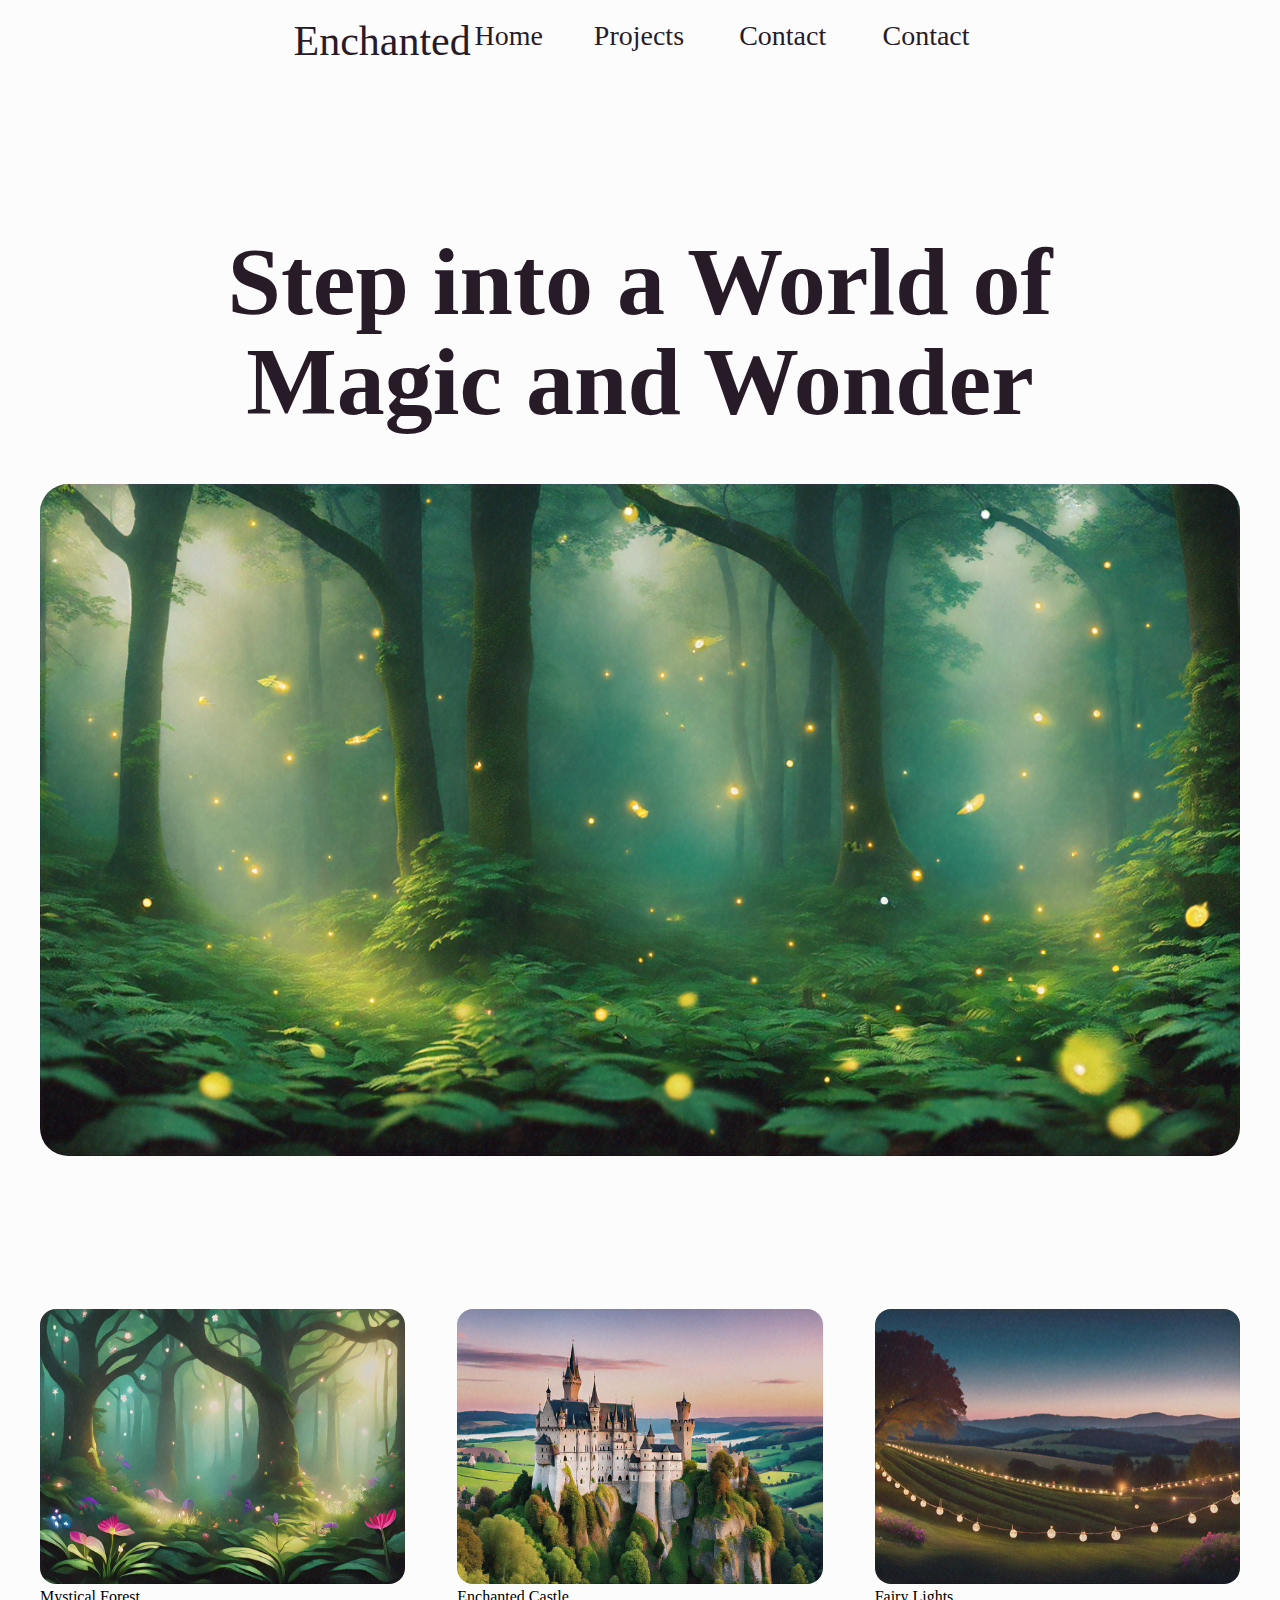
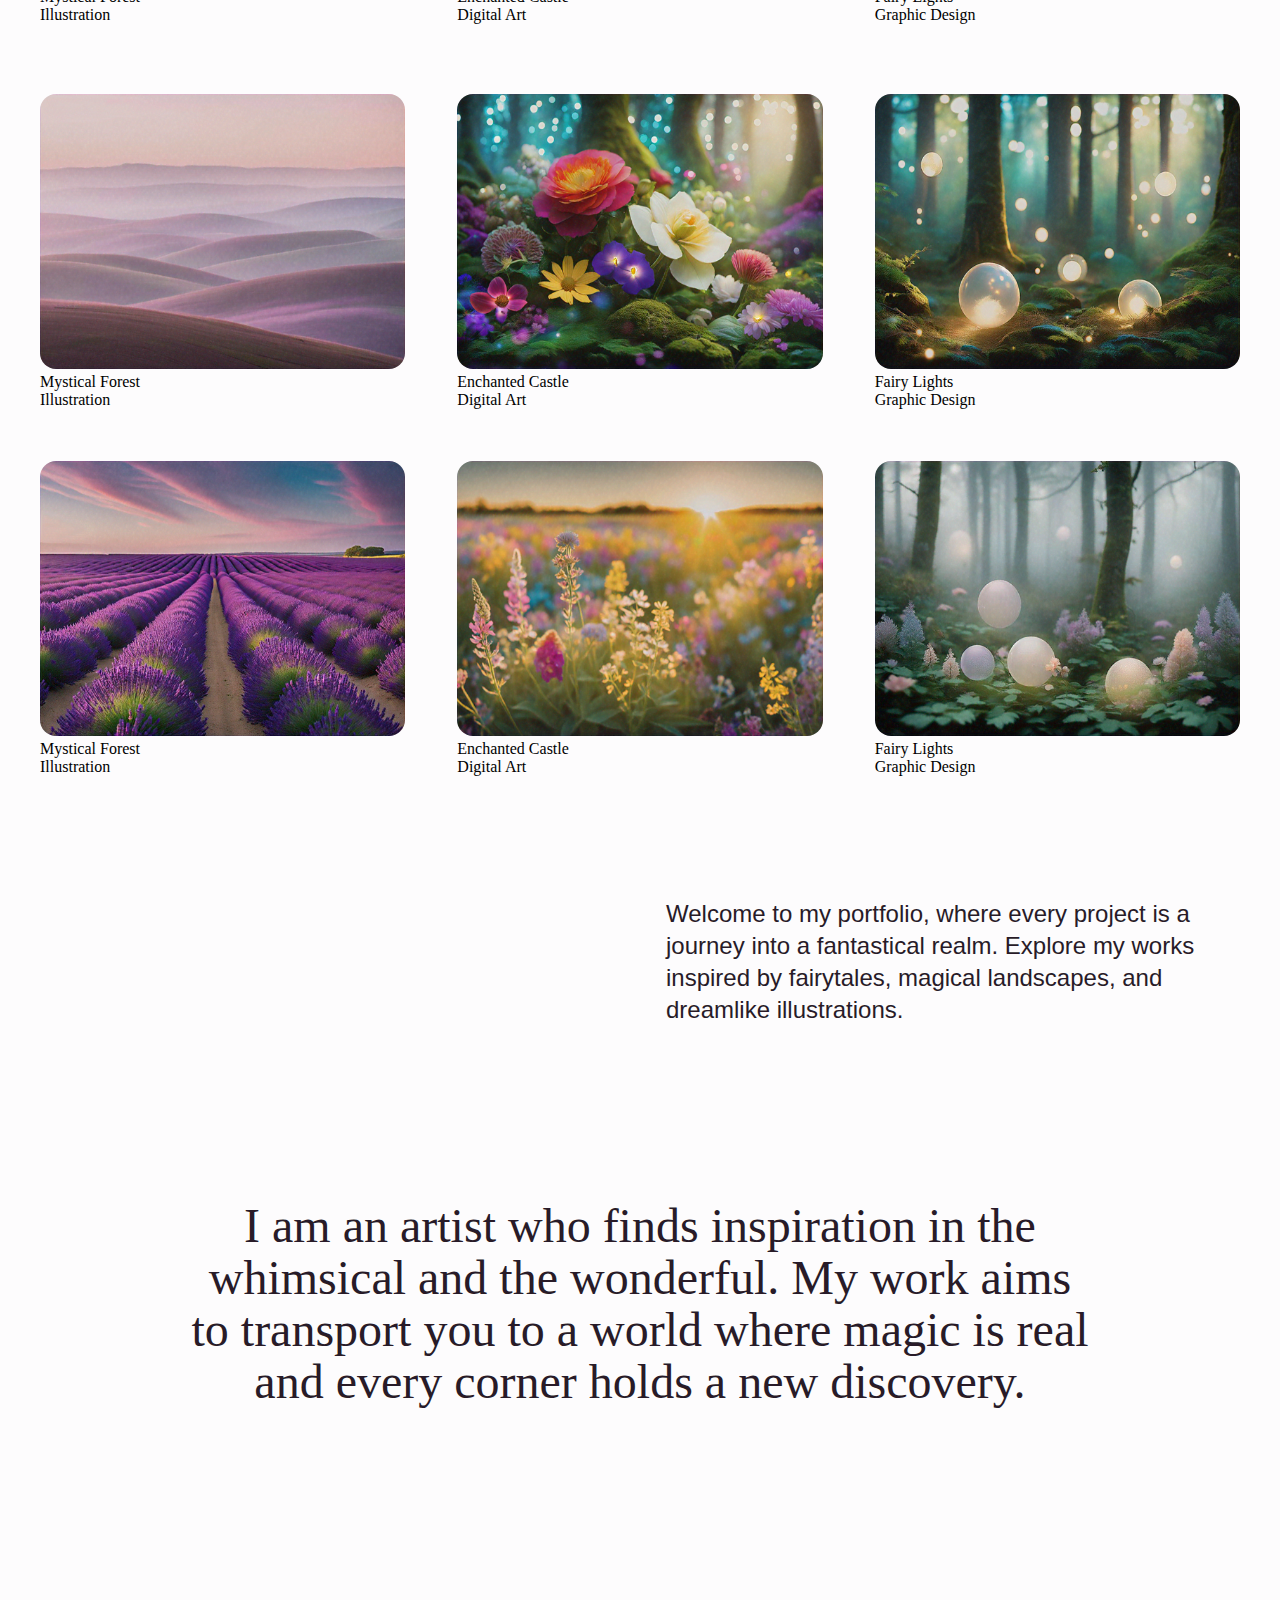
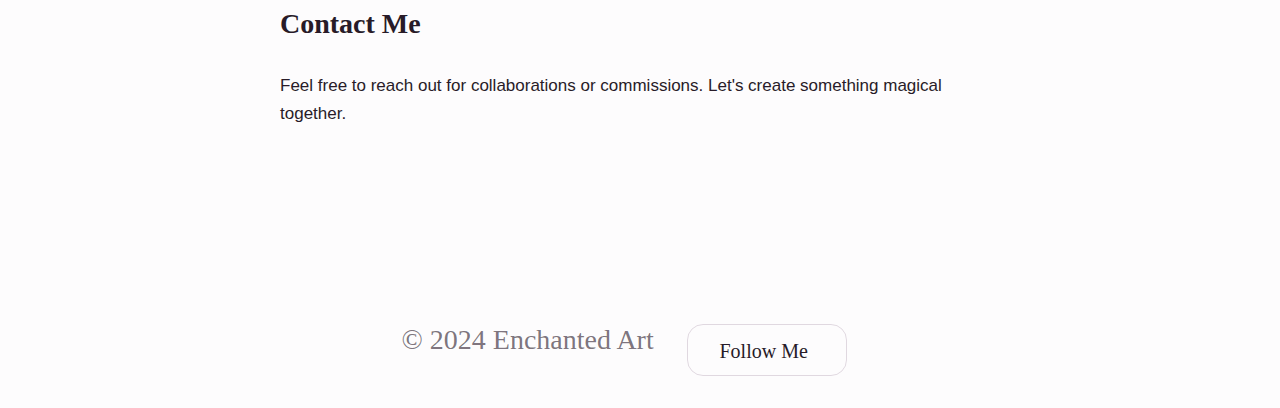
<file: index.html>
<!DOCTYPE html>
<html lang="en">
<head>
    <meta charset="UTF-8">
    <meta name="viewport" content="width=device-width, initial-scale=1.0">
    <link rel="stylesheet" href="style.css">
    <title>Capstone</title>
</head>
<body>
    <header>
        <div class="main">
                <div class="main2">Enchanted</div>
                    <div class="main3">                    
                        <span class="home">Home</span>
                        <span class="project">Projects</span>
                        <span class="contact">Contact</span >
                        <span class="contact">Contact</span>
                    </div>
                
        </div>
    </header>
    <main>
        <div class="body">
            <div class="heading">
                <h1>Step into a World of <br>Magic and Wonder</h1>
                <div class="image1">
                    <img src="img/card1.png" alt="pic">
                </div>
            </div>

            <div class="row1">
                <div class="pic1">
                    <img src="img/card2.png" alt="pic">
                    <p>Mystical Forest</p>
                    <p>Illustration</p>
                </div>
                <div class="pic2">
                    <img src="img/card3.png" alt="pic">
                    <p>Enchanted Castle</p>
                    <p>Digital Art</p>

                </div>
                <div class="pic3">
                    <img src="img/card4.png" alt="pic">
                    <p>Fairy Lights</p>
                    <p>Graphic Design</p>
                </div>

            </div>

            <div class="row2">
                <div class="pic1">
                    <img src="img/card5.png" alt="pic">
                    <p>Mystical Forest</p>
                    <p>Illustration</p>
                </div>
                <div class="pic2">
                    <img src="img/card6.png" alt="pic">
                    <p>Enchanted Castle</p>
                    <p>Digital Art</p>

                </div>
                <div class="pic3">
                    <img src="img/card7.png" alt="pic">
                    <p>Fairy Lights</p>
                    <p>Graphic Design</p>
                </div>

            </div>

            <div class="row3">
                <div class="pic1">
                    <img src="img/card8.png" alt="pic">
                    <p>Mystical Forest</p>
                    <p>Illustration</p>
                </div>
                <div class="pic2">
                    <img src="img/card9.png" alt="pic">
                    <p>Enchanted Castle</p>
                    <p>Digital Art</p>

                </div>
                <div class="pic3">
                    <img src="img/card10.png" alt="pic">
                    <p>Fairy Lights</p>
                    <p>Graphic Design</p>
                </div>

            </div>

            <div class="welcome">
                <div class="empty"></div>
                <div class="empty">
                    <p>
                        Welcome to my portfolio, where every project is a journey into a fantastical realm. Explore my works inspired by fairytales, magical landscapes, and dreamlike illustrations.
                    </p>
                </div>
            </div>
            
            <div class="last">
                <div class="middle">
                    <p>I am an artist who finds inspiration in the whimsical and the wonderful. My work aims to transport you to a world where magic is real and every corner holds a new discovery.</p>

                </div>
            </div>

            <div class="end">
                <div class="contact-me">Contact Me</div>
                <div class="statement">Feel free to reach out for collaborations or commissions. Let's create something magical together.</div>

            </div>
        </div>

    </main>
    <footer>
        <div class="footer">
            <div class="at">© 2024 Enchanted Art</div>
            <div class="follow">Follow Me</div>
        </div>
    </footer>

</body>
</html>
</file>
<file: style.css>
*{
    margin:0px;
    padding: 0px;
    box-sizing:border-box;
}

body{
    background-color:#FDFCFD;
    display: flex;
    flex-direction: column;
    align-items: center;
    padding:0 48px;
}

.main{
    background-color: #FDFCFD;
    height:88px;
    width:1344px;
    padding:20px 0px;
    display:flex;
    justify-content:space-between;
}
.main2{
    height:28px;
    width:181px;
    gap:12px;
    font-weight: 600px;
    font-size:42px;
    font-family: serif ;
    justify-content: center;
    align-items: center;
    line-height: 42PX;
    color:#281B28;
    

}
.main3{
    height:32px;
    width: 512px;

    display:flex;
    align-items: center;
    justify-content: space-between;
}
.home{
    width:80px;
    height:32px;
    font-family:serif;
    font-weight:400;
    font-size:28px;
    line-height: 32px;
    color:#281B28;
    

}
.project{
    width:106px;
    height:32px;
    font-family:serif;
    font-weight:400;
    font-size:28px;
    line-height: 32px;
    color:#281B28;

}
.contact{
    width:104px;
    height:32px;
    font-family:serif;
    font-weight:400;
    font-size:28px;
    line-height: 32px;
    color:#281B28;

}
.body{
    padding:48px 0;
    width:1344px;
    height:3393px;


}
.heading{
   padding:96px 0;
    gap:52px;
    width:1344px;
    height:1156px;
    border-bottom: 1.5px solid #FDFCFD;
    
    
}
.heading h1{
    animation: leftswing 2s ease-in 1;
    
}
@keyframes leftswing{
    0%{
        transform: translate(-300px);
    }
    100%{
        transform: translate(0px);
    }
}
h1{
    font-family: serif;
    text-align: center;
    font-size:120px;
    margin-bottom:52px;
    line-height:120px;
    font-weight:700;
    height:240;
    width:1344px;
    color:#281B28;
}
.image1  img{
    border-radius: 28px;
    width:1344px;
    height:672px;
    border:1.5px solid 000000;
}
.row1{
    display:flex;
    height:437px;
    padding:52px 0;
    gap:52px;
    background-color: #FDFCFD;
}


.row2{
    display:flex;
    
    padding:0;
    gap:52px;
    background-color: #FDFCFD;
}

 

.row3{
    display:flex;
    height:437px;
    padding:52px 0;
    gap:52px;
    background-color: #FDFCFD;
}
.pic1 img{
    width:413.33px;
    height:275px;
    gap:10px;
    border-radius:16px;

}

.pic2 img{
    width:413.33px;
    height:275px;
    gap:10px;
    border-radius:16px;

    
}

.pic3 img{
    width:413.33px;
    height:275px;
    gap:10px;
    border-radius:16px;

}
img:hover{
    box-shadow: 5px 5px 2px rgb(173, 223, 148);
}
   
.welcome{
    display:flex;
    width:1344px;
    height:258px;
    padding:52px 0;
    gap:52px;

}
.empty{
    width:646px;
    height:154px;


}
.empty p{
    font-size:24px;
    font-weight: 200;
    line-height:32px;
    font-family: sans-serif;
    color:#281B28;

}
.last{
    display:flex;
    width:1344px;
    height:452px;
    padding:96px 0;
    align-items: center;
    justify-content: center;
}
.middle{
    width:900px;
    height:260px;
    

}
.middle p{
    font-family: serif;
    font-weight: 200;
    font-size:48px;
    line-height:52px;
    color:#281B28;
    text-align: center;

}

.end{
    display:flex;
    flex-direction: column;
    height:224px;
    width:1344px;
    padding:52px 0;
    gap:32px;
    justify-content: center;
    align-items: center;


}
.contact-me{
    width:720px;
    height:32px;
    font-weight:700;
    font-size: 28px;
    line-height: 32px;
    font-family: serif;
    color:#281B28;
}
.statement{
    width:720px;
    height:56px;
    font-weight:400;
    font-size:17px;
    font-family:sans-serif;
    line-height: 28px;
    color:#281B28;
}
.footer{
    width:1344px;
    height:180px;
    padding:96px 32px 0 0;
    display:flex;
    justify-content: space-between;
}
.at{
    height:32px;
    width:285px;
    font-weight: 400;
    font-size:28px;
    line-height: 32px;
    color:#2919299E;
}

.follow{
    width:160px;
    height:52px;
    border:1.5px solid #6E496E33;
    border-radius:16px;
    padding:14px 32px;
    font-weight:500;
    font-size:20px;
    line-height: 24px;
    color:#281B28;
}
.follow:hover{
    background-color: black;
    color:white;
}
img {
    max-width: 100%;
    height: auto;
}

@media screen and (max-width: 1400px) {
    .main, .body, .heading, .welcome, .last, .end, .footer {
        width: 100%;
        max-width: 1200px;
    }
    
    .body {
        height: auto;
    }
    
    .heading {
        height: auto;
    }
    
    h1 {
        width: 100%;
        font-size: 96px;
        line-height: 100px;
    }
}
@media screen and (max-width: 1024px) {
    body {
        padding: 0 24px;
    }
    
    h1 {
        font-size: 72px;
        line-height: 82px;
    }
    
    .row1, .row2, .row3 {
        gap: 24px;
    }
    
    .pic1 img, .pic2 img, .pic3 img {
        width: 100%;
    }
    
    .empty {
        width: 100%;
    }
    
    .middle {
        width: 100%;
    }
    
    .contact-me, .statement {
        width: 90%;
    }
}

@media screen and (max-width: 768px) {
    .main {
        height: auto;
        padding: 16px 0;
        flex-direction: column;
        align-items: center;
        gap: 20px;
    }
    
    .main3 {
        width: 100%;
        justify-content: center;
        gap: 32px;
    }
    
    h1 {
        font-size: 56px;
        line-height: 64px;
    }
    
    .row1, .row2, .row3 {
        flex-direction: column;
        height: auto;
        padding: 24px 0;
    }
    
    .pic1, .pic2, .pic3 {
        width: 100%;
    }
    
    .welcome {
        flex-direction: column;
        height: auto;
    }
    
    .middle p {
        font-size: 36px;
        line-height: 44px;
    }
}
@media screen and (max-width: 480px) {
    body {
        padding: 0 16px;
    }
    
    .main2 {
        font-size: 32px;
        line-height: 36px;
    }
    
    .main3 {
        flex-direction: column;
        height: auto;
        gap: 16px;
        align-items: center;
    }
    
    .home, .project, .contact {
        font-size: 24px;
    }
    
    h1 {
        font-size: 40px;
        line-height: 48px;
        padding: 0 16px;
    }
    
    .heading {
        padding: 48px 0;
    }
    
    .empty p {
        font-size: 20px;
        line-height: 28px;
    }
    
    .middle p {
        font-size: 28px;
        line-height: 36px;
    }
    
    .footer {
        flex-direction: column;
        align-items: center;
        gap: 24px;
        padding: 48px 16px;
        height: auto;
        text-align: center;
    }
    
    .follow {
        width: 140px;
        padding: 10px 24px;
    }
}
@media screen and (max-width: 360px) {
    h1 {
        font-size: 32px;
        line-height: 40px;
    }
    
    .empty p {
        font-size: 18px;
        line-height: 26px;
    }
    
    .middle p {
        font-size: 24px;
        line-height: 32px;
    }
}
</file>
